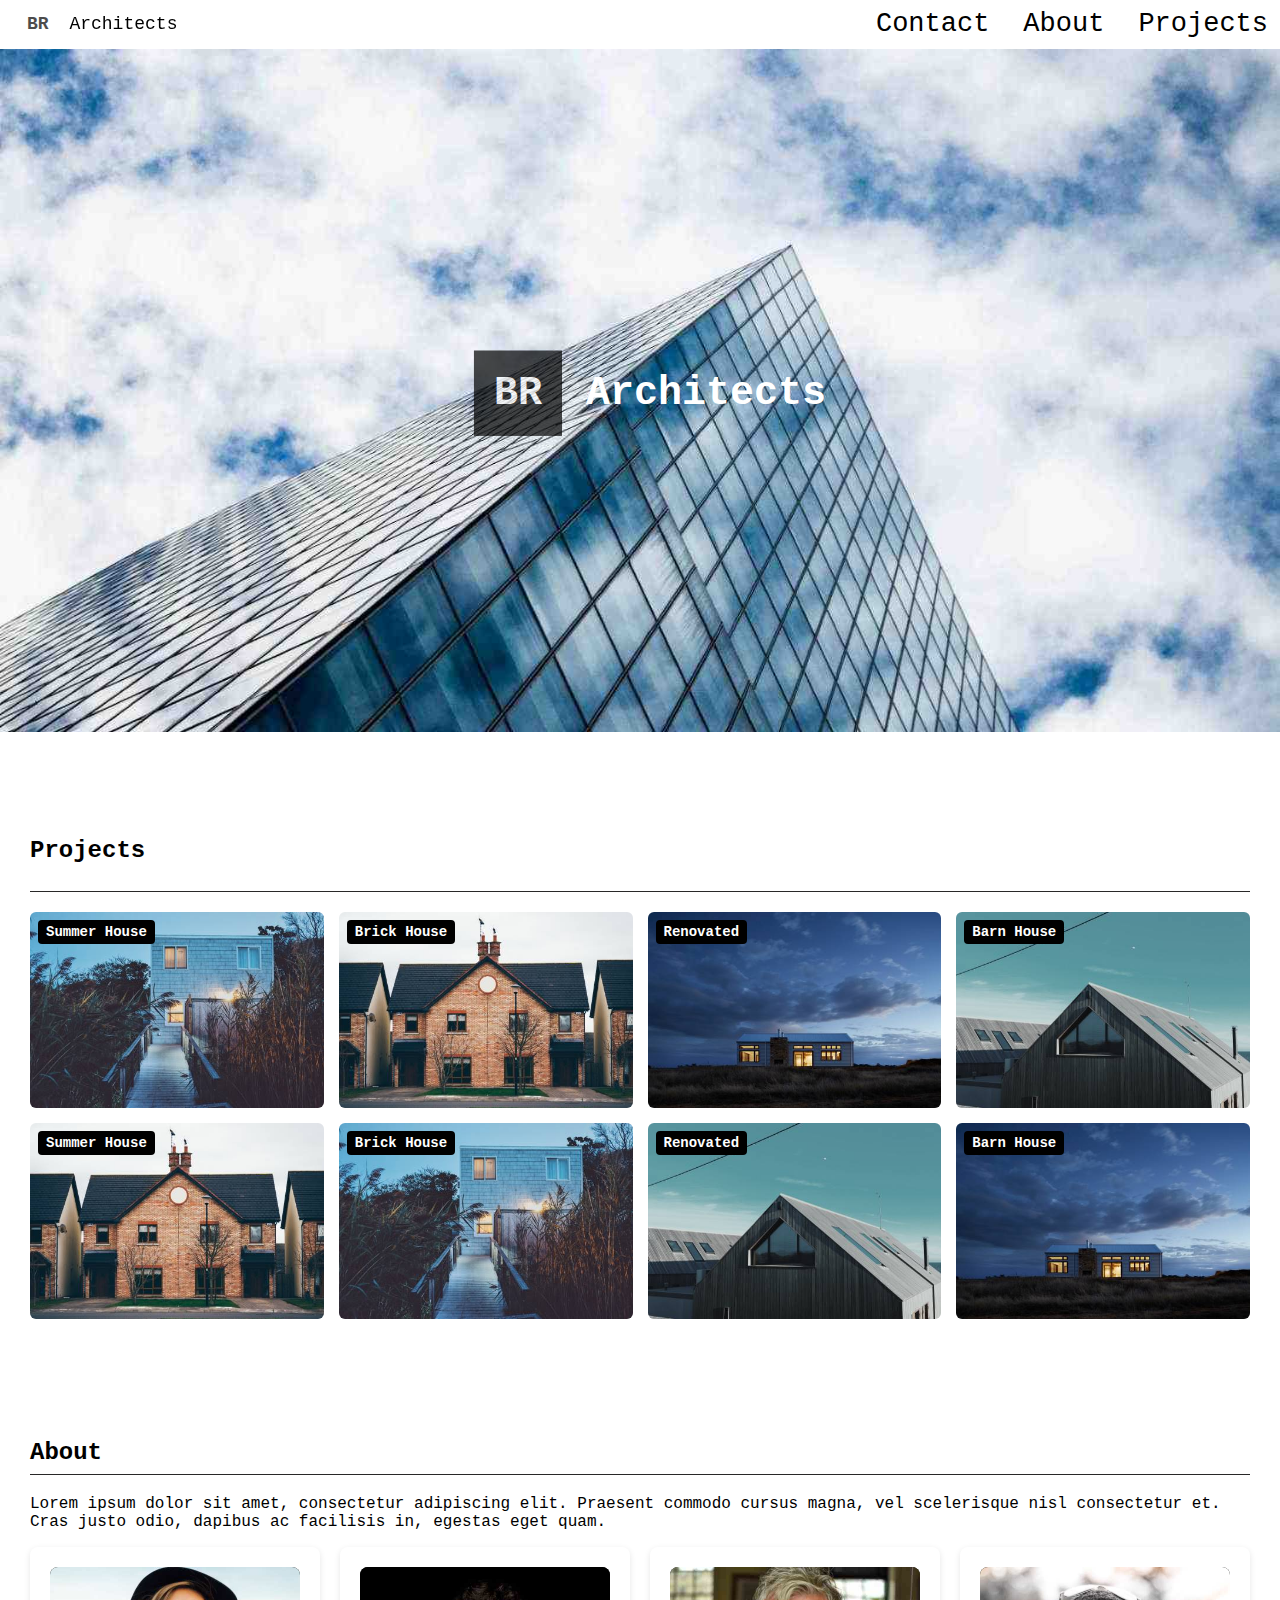
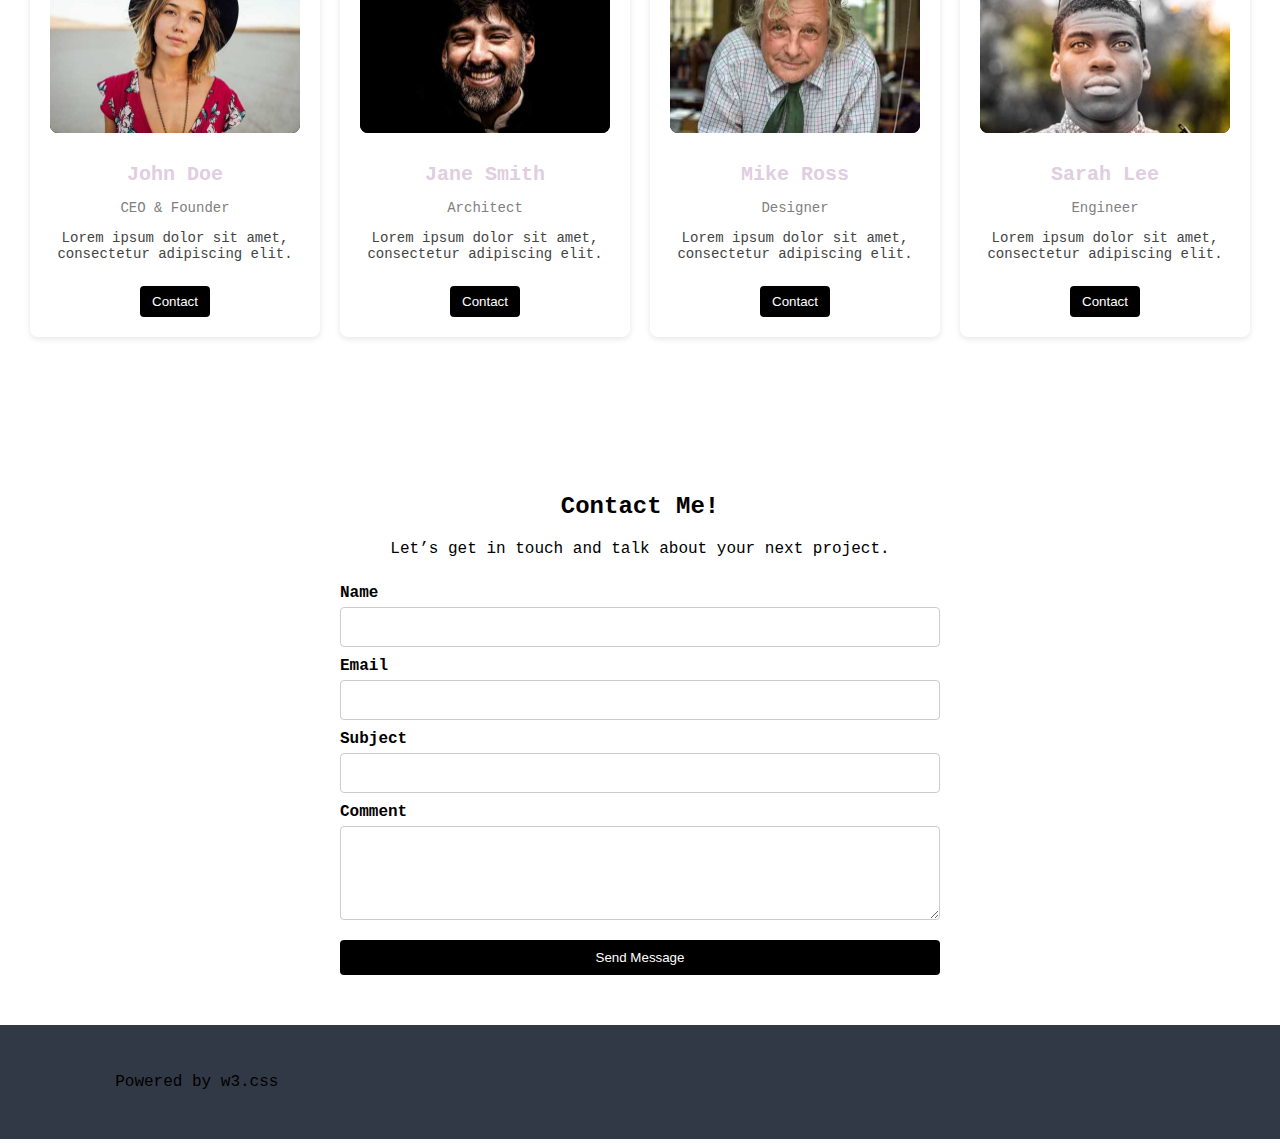
<file: Task 4 - net help/index.html>
<!DOCTYPE html>
<html lang="en">
<head>
    <meta charset="UTF-8">
    <meta http-equiv="X-UA-Compatible" content="IE=edge">
    <!--Task 2 # Title Tag-->
    <title>BR Architects</title>
    <meta name='viewport' content='width=device-width, initial-scale=1'/>
	 <link rel="stylesheet" href="stylesheet.css">

</head>


<body>


    <header class="header">
        <a href="#" class="logo"><b>BR</b> Architects</a>
        <nav class="navbar">
			<a href="#project">Projects</a>
            <a href="#about">About</a>
			<a href="#contact">Contact</a>
        </nav>
</header><br><br>
<main>
	<section class="home" id="home">
<div style="position: relative; display: inline-block;">
  <img src="images/architect.jpg" alt="architect" style="width: 100%;">
  <div style="position: absolute; top: 50%; left: 50%; transform: translate(-50%, -50%); color: white; font-size: 20px;">
    <h1><b>BR</b> Architects</h1>
  </div>
</div>



</section>

<!-- Projects Section -->
  <section class="project" id="project">
    <div class="project-container">
      <div class="project-header">
        <h2>Projects</h2>
      </div>

      <div class="projects-grid">
        <div class="project-item">
          <img src="images/house5.jpg" alt="Summer House">
          <span class="project-label">Summer House</span>
        </div>
        <div class="project-item">
          <img src="images/house2.jpg" alt="Brick House">
          <span class="project-label">Brick House</span>
        </div>
        <div class="project-item">
          <img src="images/house3.jpg" alt="Renovated House">
          <span class="project-label">Renovated</span>
        </div>
        <div class="project-item">
          <img src="images/house4.jpg" alt="Barn House">
          <span class="project-label">Barn House</span>
        </div>
        <div class="project-item">
          <img src="images/house2.jpg" alt="Summer House">
          <span class="project-label">Summer House</span>
        </div>
        <div class="project-item">
          <img src="images/house5.jpg" alt="Brick House">
          <span class="project-label">Brick House</span>
        </div>
        <div class="project-item">
          <img src="images/house4.jpg" alt="Renovated House">
          <span class="project-label">Renovated</span>
        </div>
        <div class="project-item">
          <img src="images/house3.jpg" alt="Barn House">
          <span class="project-label">Barn House</span>
        </div>
      </div>
    </div>
  </section>

<!-- About Section -->
  <section class="about" id="about">
    <div class="about-container">
      <h2>About</h2>
      <p>
        Lorem ipsum dolor sit amet, consectetur adipiscing elit. 
        Praesent commodo cursus magna, vel scelerisque nisl consectetur et. 
        Cras justo odio, dapibus ac facilisis in, egestas eget quam.
      </p>

      <div class="about-grid">
        <div class="about-card">
          <img src="images/team1.jpg" alt="Team Member">
          <h3>John Doe</h3>
          <p class="role">CEO & Founder</p>
          <p>Lorem ipsum dolor sit amet, consectetur adipiscing elit.</p>
          <button>Contact</button>
        </div>
        <div class="about-card">
          <img src="images/team2.jpg" alt="Team Member">
          <h3>Jane Smith</h3>
          <p class="role">Architect</p>
          <p>Lorem ipsum dolor sit amet, consectetur adipiscing elit.</p>
          <button>Contact</button>
        </div>
        <div class="about-card">
          <img src="images/team3.jpg" alt="Team Member">
          <h3>Mike Ross</h3>
          <p class="role">Designer</p>
          <p>Lorem ipsum dolor sit amet, consectetur adipiscing elit.</p>
          <button>Contact</button>
        </div>
        <div class="about-card">
          <img src="images/team4.jpg" alt="Team Member">
          <h3>Sarah Lee</h3>
          <p class="role">Engineer</p>
          <p>Lorem ipsum dolor sit amet, consectetur adipiscing elit.</p>
          <button>Contact</button>
        </div>
      </div>
    </div>
  </section>



<br><br>
<!-- Contact Section -->
  <section class="contact-container" id="contact">
    <h2>Contact Me!</h2>
    <p style="text-align:center;">Let’s get in touch and talk about your next project.</p>
    <form class="contact-form">
      <label for="name">Name</label>
      <input type="text" id="name" name="name" required>

      <label for="useremail">Email</label>
      <input type="email" id="useremail" name="useremail" required>

      <label for="subject">Subject</label>
      <input type="text" id="subject" name="subject" required>

      <label for="comment">Comment</label>
      <textarea id="comment" name="comment" rows="4" required></textarea>

      <button type="submit">Send Message</button>
    </form>
  </section>

<footer>
<div class="footer.text" id="footer">
    <p>Powered by w3.css</p>
</div>
</footer>


</body>
</html>
</file>
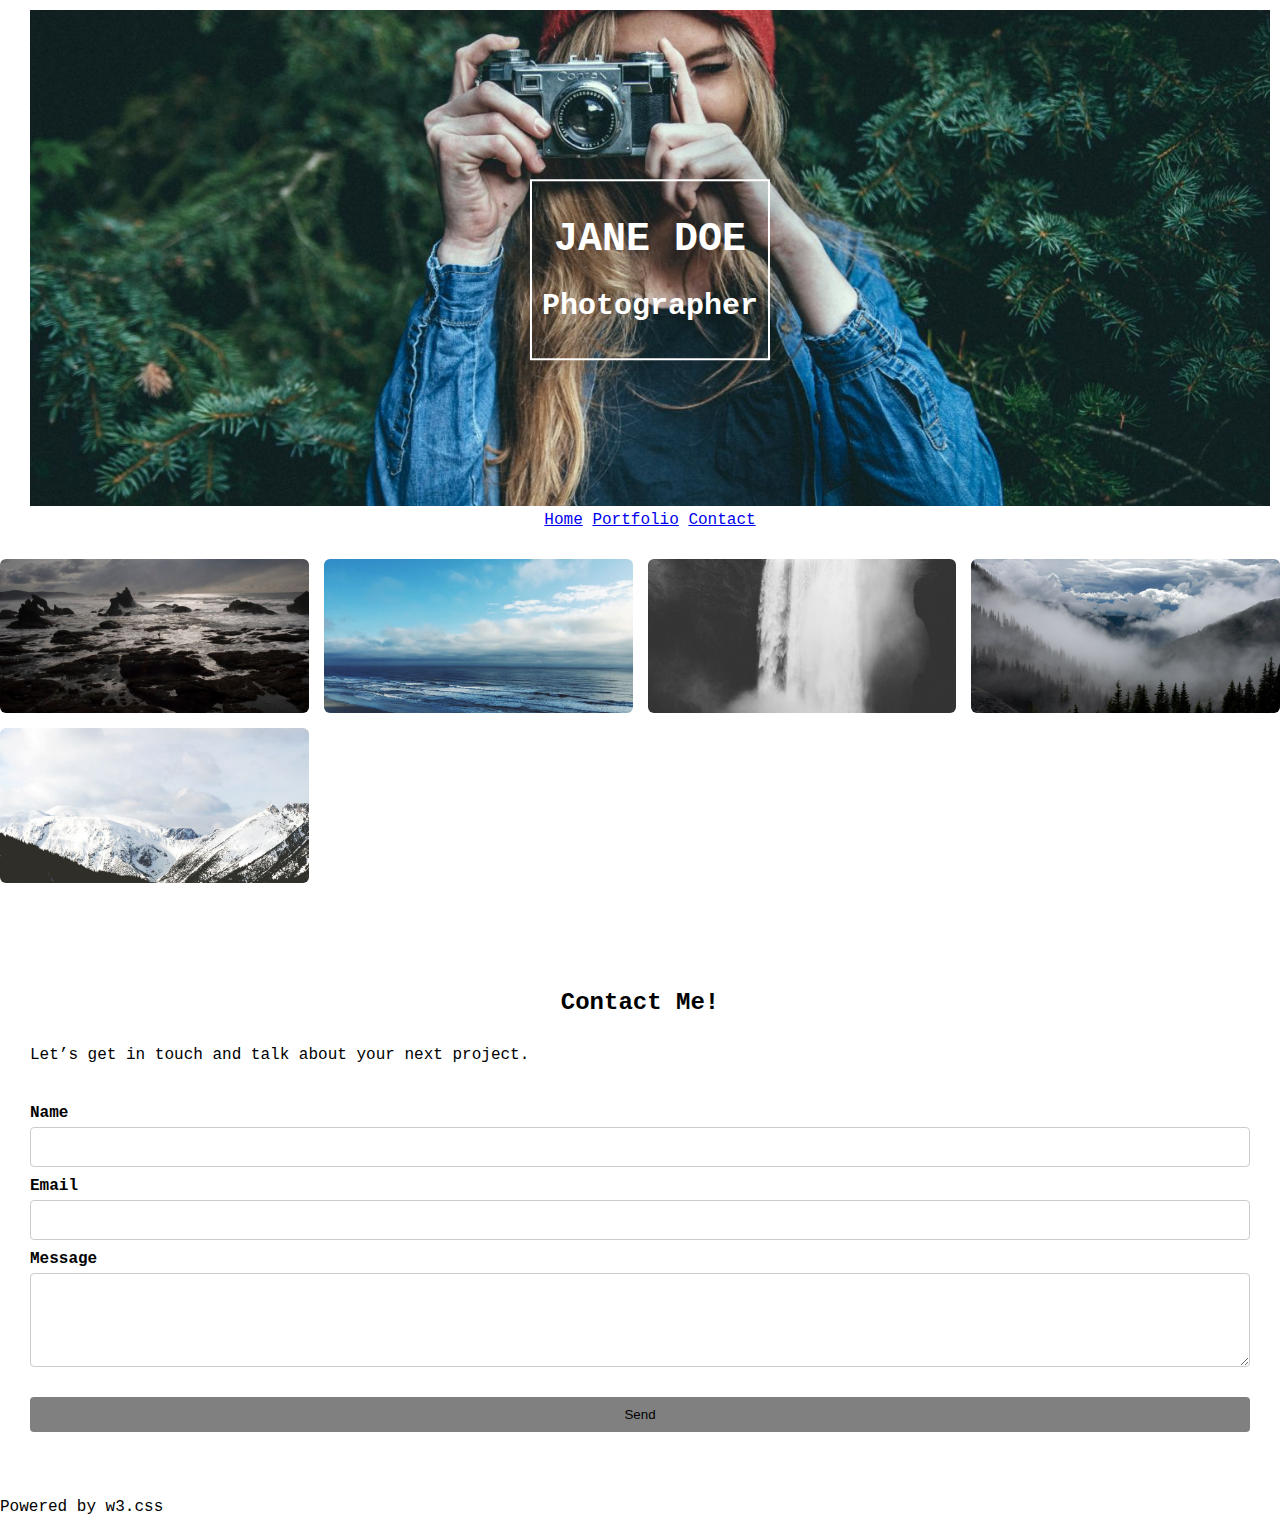
<file: Task 5/index.html>
<!DOCTYPE html>
<html lang="en">
<head>
    <meta charset="UTF-8">
    <meta http-equiv="X-UA-Compatible" content="IE=edge">
    <!--Task 2 # Title Tag-->
    <title>Website_Three</title>
    <meta name='viewport' content='width=device-width, initial-scale=1'/>
	 <link rel="stylesheet" href="stylesheet.css">

</head>


<body>


   <!-- <header class="header">
        <nav class="navbar">
			<a href="#home">Home</a>
            <a href="#portfolio">Portfolio</a>
			<a href="#contact">Contact</a>
        </nav>
</header><br><br>
-->
<main>
	<section class="home" id="home">
<div style="position: relative; display: inline-block;">
  <img src="images/image2.png" alt="image2" style="width: 100%;">
  <div style="position: absolute; top: 50%; left: 50%; transform: translate(-50%, -50%); color: white; font-size: 20px;">
    <div class="header_name">
	<h1>JANE DOE</h1>
	<h2>Photographer</h2>
	</div>
  </div>
<div class="navbar">
<nav class="navbar">
			<a href="#home">Home</a>
            <a href="#portfolio">Portfolio</a>
			<a href="#contact">Contact</a>
        </nav></div>
  
</div>



</section>

<!-- Projects Section -->
  <section class="portfolio" id="portfolio">
  
    <div class="portfolio-container">
      <div class="projects-grid">
        <div class="project-item">
          <img src="images/image3.png" alt="image3">
        </div>
		
        <div class="project-item">
          <img src="images/image4.png" alt="images4">
        </div>
		
        <div class="project-item">
          <img src="images/image5.png" alt="image5">
        </div>
		
        <div class="project-item">
          <img src="images/image6.png" alt="image6">
        </div>
		
        <div class="project-item">
          <img src="images/image7.png" alt="image7">

        </div>
		
        
      </div>
	  
	  
    </div>

	
  </section>
<br><br>


<!-- Contact Section -->
  <section class="contact-container" id="contact">
    <h2>Contact Me!</h2>
    <p> <!--style="text-align:center;"-->Let’s get in touch and talk about your next project.</p>
    
	<form class="contact-form">
	
      <label for="name">Name</label>
      <input type="text" id="name" name="name"  required>


      <label for="useremail">Email</label>
      <input type="email" id="useremail" name="useremail" required>

<!--
      <label for="subject"></label>
      <input type="text" id="subject" name="subject" Placeholder="Subject" required>

--> 
      <label for="message">Message</label>
      <textarea id="message" name="message" rows="4" required></textarea>
 
	  <div class="contact-button">
      <button type="submit">Send </button
</div>	  
    </form>

	
  </section>


<footer>
<div class="footer_text" id="footer">
    <p>Powered by w3.css</p>
	<!--<a href="https://www.w3schools.com/w3css/defaulT.asp" target="_blank" rel="noopener noreferrer">Powered by w3.css</a>-->
</div>
</footer>


</body>
</html>
</file>
<file: Task 4 - net help/stylesheet.css>
body{
    font-family: 'Courier New', Courier, monospace;
    margin: 0px;
    padding: 0px;
    /*display: flex;
    flex-direction: column;
    /*margin: 50px 50px 100px 50px;
    padding: 0px 0px 20px 0px;*/
    background: #fff;
    color: black;
}


b {
  border: 20px black solid;
  opacity:0.7;
  background-color: black;
}

* {

  scroll-behavior: smooth;
  box-sizing: border-box;
}
/*
#home h2 {
   background-size: cover;
   background-repeat: no-repeat;
   background-position: center center;
   height: 350px;
   
}
   */
.project-header {
  
  padding: 30px 0px 0px 0px;
  /*text-decoration: underline;*/
  border-bottom: 1px groove rgb(41, 40, 40);
	
}

.logo {
	position: fixed;
	float: left;
	transition: .5s;
    cursor: crosshair;
b{
  background-color: white;
  border: 10px white solid;
  
}
  }

.logo a:hover, 
.logo a.active {
	color: #0ef;
}
/*This is Nav Bar*/
.navbar a {
    font-size: 27px;
    color: black;
    margin-left: 10px;
    transition:.3s;
}

.navbar a:hover,
.navbar a.active {
    color: #0ef;
}


/*
nav {
  background-color: #f1f1f1;
  padding: 20px 10px;

}
*/

header a {

  float: right;
  color: black;
  text-align: center;
  padding: 12px;
  text-decoration: none;
  font-size: 18px; 
  line-height: 25px;
  border-radius: 4px;
  margin-left: 5px;
  b{
    font-weight: 700;
  }
}
/*
.about {
  
    border: 4px solid red; 
    margin: 50px 50px 50px 50px;
    padding: 0px 20px 10px 20px;
	background-image: url('Placeholder5.jpg');

}
*/

h3 {
  color: rgb(224, 206, 224);
  text-align: auto;
  font-size: 20px;

}
/*
.article, img, a {
  align-items: center;
  text-align: center;
  text-decoration: solid;
}

.about p {
  text-align: center;
  color:#fff;
  margin-top: 5px;
}
*/
h1 {
  margin-left: 20px;
  text-align: center;
}

.navbar a:hover, a:active {
    background-color: #00eeff;
}
.btn:hover {
    box-shadow: none;
}

img {
  background-color: black;
  
}

        

.contact .contact-form{

     margin: 100px 400px 100px 150px;
    padding: 0px 20px 10px 20px;
    text-align: center;
    border: 4px solid blue;
    background-image: url('Placeholder2.jpg');
    
}

 


        footer {
    display: flex;
    justify-content: space-between;
    align-items: center;
    flex-wrap: wrap;
    padding: 32px 9%;
    background: #323946;
    text-align: center;
}
    footer a {
      color:#00eeff
    }
/*	
	.bx-up-arrow-alt {
		font-family: 'Boxicons';
		
		}
		display dikhata hy element display kaise hy page mei
		.footer-iconTop a i {
			border: 10px #fff solid;
			float: right;
			font-size: 20px;
			color: #fff; 
			
			
}*/


/*.project-container {
   /* margin-top: 5px;
    margin-right: 40px;
    margin-left: 40px;
    background: white;
}
    */


   /* Projects */
    .project-container {
      padding: 50px 30px;
    }

    .project-header h2 {
      /*border-bottom: 2px solid #333;*/
      display: block;
      padding-bottom: 8px;
    }

    .projects-grid {
      display: grid;
      grid-template-columns: repeat(4, 1fr);
      gap: 15px;
      margin-top: 20px;
    }

    .project-item {
      position: relative;
      overflow: hidden;
    }

    .project-item img {
      width: 100%;
      display: block;
      border-radius: 6px;
    }

    .project-label {
      position: absolute;
      top: 8px;
      left: 8px;
      background: black;
      color: white;
      padding: 4px 8px;
      font-size: 14px;
      font-weight: bold;
      border-radius: 4px;
    }

     /* About */
    .about {
      padding: 50px 30px;
      /*background: #f5f5f5;*/
    }

    .about h2 {
      text-align: auto;
      margin-bottom: 20px;
      border-bottom: 1px groove rgb(41, 40, 40);
      padding-bottom: 8px;
    }

    .about > p {
      text-align: center;
      max-width: 700px;
      margin: 0 auto 40px auto;
      color: #333;
    }

    .about-grid {
      display: grid;
      grid-template-columns: repeat(4, 1fr);
      gap: 20px;
    }

    .about-card {
      background: white;
      padding: 20px;
      border-radius: 8px;
      text-align: center;
      box-shadow: 0 2px 6px rgba(0,0,0,0.1);
    }

    .about-card img {
      width: 100%;
      border-radius: 8px;
      margin-bottom: 15px;
    }

    .about-card h3 {
      margin: 10px 0 5px;
    }

    .about-card .role {
      color: gray;
      font-size: 14px;
      margin-bottom: 10px;
    }

    .about-card p {
      font-size: 14px;
      color: #444;
    }

    .about-card button {
      margin-top: 10px;
      background: black;
      color: white;
      border: none;
      padding: 8px 12px;
      cursor: pointer;
      border-radius: 4px;
      transition: 0.3s;
    }

    .about-card button:hover {
      background: #0ef;
      color: black;
    }

    .contact-container {
      padding: 50px 30px;
    }

    .contact-container h2 {
      text-align: center;
      margin-bottom: 20px;
    }

    .contact-form {
      max-width: 600px;
      margin: 0 auto;
      display: flex;
      flex-direction: column;
    }

    .contact-form label {
      margin: 10px 0 5px;
      font-weight: bold;
    }

    .contact-form input,
    .contact-form textarea {
      padding: 10px;
      border: 1px solid #ccc;
      border-radius: 4px;
      font-size: 16px;
    }

    .contact-form button {
      margin-top: 20px;
      background: black;
      color: white;
      border: none;
      padding: 10px;
      border-radius: 4px;
      cursor: pointer;
      transition: 0.3s;
    }

    .contact-form button:hover {
      background: #0ef;
      color: black;
    }
</file>
<file: Task 5/stylesheet.css>
/*box-sizing: border-box is used to help control width and height ; when we use it not only height and width but padding and border are also included which are usually in content-box */
/*position: Specifies how an element is positioned.

static: Default. The element is positioned normally in the document flow.

relative: Position relative to its normal position.

absolute: Position relative to the nearest positioned ancestor.

fixed: Position relative to the viewport (browser window).

sticky: A hybrid of relative and fixed positioning.
*/


body{
    font-family: 'Courier New', Courier, monospace;
    margin: 0px;
    padding: 0px;
    /*display: flex;
    flex-direction: column;
    /*margin: 50px 50px 100px 50px;
    padding: 0px 0px 20px 0px;*/
    background: #fff;
    color: black;
}


b {
  border: 20px black solid;
  opacity: 0.7;
  background-color: black;
}

* {

  scroll-behavior: smooth;
  box-sizing: border-box;
}
/*
#home h2 {
   background-size: cover;
   background-repeat: no-repeat;
   background-position: center center;
   height: 350px;
   
}
   */
   
.project-header {
  
  padding: 30px 0px 0px 0px;
  /*text-decoration: underline;*/
  border-bottom: 1px groove rgb(41, 40, 40);
	
}*/
      /*LOGO*/
/*This is Nav Bar*/
.navbar a {
    font-size: 25px;
    color: black;
    margin-left: 10px;
    transition:.3s;
	align-text: center;
}

.navbar a:hover {
    color: white;
	text-color: black;
	padding-bottom: 5px;
}

.navbar a:hover, a:active {
	
    background-color: #00eeff;
	padding-bottom: 5px;
}


header a {
	/*float: right;*/
	color: black;
	text-align: center;
	padding: 12px;
	text-decoration: none;
	font-size: 18px;
	line-height: 25px;
	border-radius: 4px; /*rounded corners*/
	margin-left: 5px;
	b{
		font-weight: 700;
	}
}


h3 {
	color: rgb(224, 206, 224);
	text-align: auto; /*auto means it goes left*/
	font-size: 20px; /*increases text size*/
}


#home {
	margin-left: 20px;
	text-align: center;
	/*border: 2px white solid;*/
	padding: 10px 10px 10px 10px;
	
}
.header_name {
		padding: 10px 10px 10px 10px;
		border: 2px white solid;
	}

.btn:hover {
	box-shadow: none;
}



/*For Projects Section*/

	
 .project-container {
      padding: 50px 30px;
    }
	/*Top bottom= 50px , left right = 30px*/


.project-header h2 {
	display: block; /*takes entire line*/
	padding-bottom: 8px;
}

.projects-grid {
      display: grid;
      grid-template-columns: repeat(4, 1fr);
      gap: 15px;
      margin-top: 20px;
    }

    .project-item {
      position: relative;
      overflow: hidden;
	  .logo {
		  position: absolute;
	  }
    }

    .project-item img {
      width: 100%;
      display: block;
      border-radius: 6px;
    }

    .project-label {
      position: absolute;
      top: 8px;
      left: 8px;
      background: black;
      color: white;
      padding: 4px 8px;
      font-size: 14px;
      font-weight: bold;
      border-radius: 4px;
    }


/*encountered error where the space caused it an issue keep in main the class within class has to be checked*/

/*This is for ABOUT Section*/
/*class*/
.about {
	padding: 50px 30px;

}
.abouot h2 {
	text-align: auto;
	margin-bottom: 20px;
	 border-bottom: 1px groove rgb(41, 40, 40);
     padding-bottom: 8px;
}

 .about h2 {
      text-align: auto;
      margin-bottom: 20px;
      border-bottom: 1px groove rgb(41, 40, 40);
      padding-bottom: 8px;
    }
       /*Container this means about will be chosen*/
    .about > p {
      text-align: center;
      max-width: 700px;
      margin: 0 auto 40px auto;
      color: #333;
    }

    .about-grid {
      display: grid;
      grid-template-columns: repeat(4, 1fr);
      gap: 20px;
    }

    .about-card {
      background: white;
      padding: 20px;
      border-radius: 8px;
      /*text-align: center;*/
      box-shadow: 0 2px 6px rgba(0,0,0,0.1);
    }

    .about-card img {
      width: 100%;
      border-radius: 2px;
      margin-bottom: 10px;
    }

    .about-card h3 {
      margin: 10px 0 5px;
    }

    .about-card .role {
      color: gray;
      font-size: 14px;
      margin-bottom: 10px;
    }

    .about-card p {
      font-size: 14px;
      color: #444;
    }

    .about-card button {
      margin-top: 10px;
	  margin-left: 100px;
      background: black;
      color: white;
      border: none;
      padding: 8px 12px;
      cursor: pointer;
      border-radius: 4px;
      transition: 0.3s;
    }

    .about-card button:hover {
      background: #0ef;
      color: black;
    }





/*contact section*/


    .contact-container {
      padding: 50px 30px;
    }
	
	.contact-container p{
      margin-bottom: 30px;
    }

    .contact-container h2 {
      text-align: center;
      margin-bottom: 30px;
    }

    .contact-form {
		/*
      max-width: 600px;
      margin: 0 auto;*/
      display: flex;
      flex-direction: column;
    }

    .contact-form label {
      margin: 10px 0 5px;
      font-weight: bold;
    }

    .contact-form input,
    .contact-form textarea {
      padding: 10px;
      border: 1px solid #ccc;
      border-radius: 4px;
      font-size: 16px;
    }

    .contact-form button {
		
      margin-top: 20px;
      background: grey;
      color: black;
      border: none;
      padding: 10px;
      border-radius: 4px;
      cursor: pointer;
      transition: 0.3s;
	  
	/*  
	margin-top: 20px;
    background: black;
    color: white;
    border: none;
    padding: 8px 12px;
    cursor: pointer;
    border-radius: 1px;
    transition: 0.3s;
	float: left;
    }
*/
    .contact-form button:hover {
      background: #0ef;
      color: black;
    }
	/*
	.contact-container img {
		/*padding: 40px 30px 0px 30px;*/
		margin-top: 30px;
		width: 100%;
	}
	
	*/
	/*Footer Design*/
	/*
	#footer p {
		background: black;
        color: white;
		padding: 30px 30px;
		text-align: center;
	}
*/

	.footer_text p {
		background: white;
        color: black;
		padding: 30px 30px;
		text-align: left;
		width: 100%;
	}
</file>
